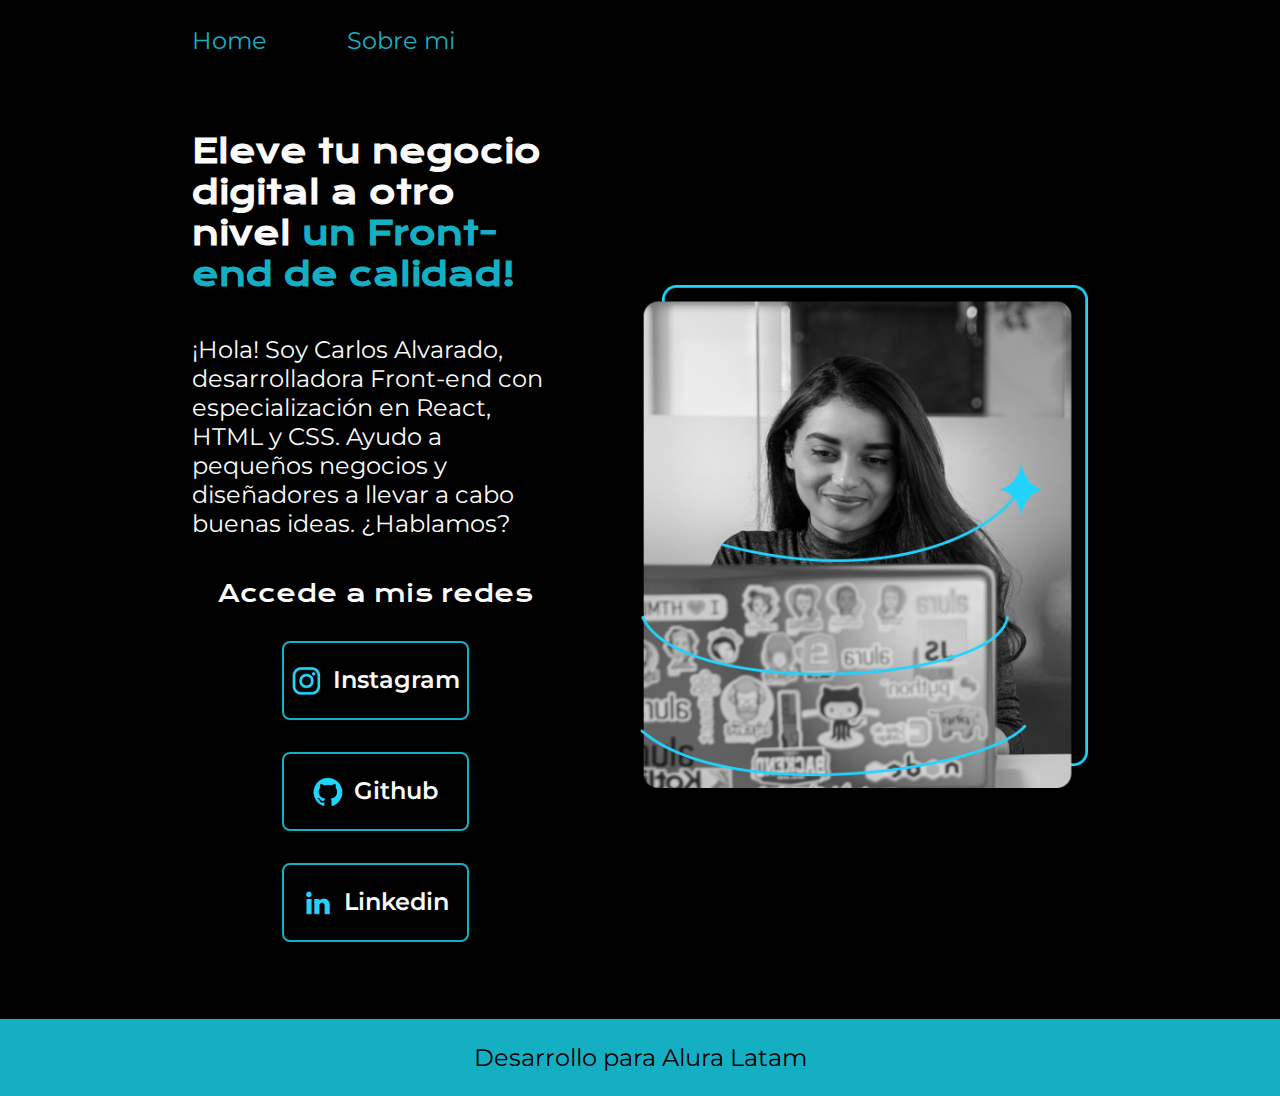
<file: index.html>
<!DOCTYPE html>
<html lang="en">
<head>
    <meta charset="UTF-8">
    <meta name="viewport" content="width=device-width, initial-scale=1.0">
    <title>Portafolio</title>
    <link rel="stylesheet" href="/styles/style.css">
</head>
<body>
    <header class="header">
        <nav class="header_menu">
            <a class="header_menu_link" href="index.html">Home</a>
            <a class="header_menu_link" href="about.html">Sobre mi</a>
        </nav>
    </header>
    <main class="presentacion">
        <section class="presentacion_contenido">
        <h1 class="presentacion_contenido_titulo">
            Eleve tu negocio digital a otro nivel <strong class="titulo-destaque"> un Front-end de calidad!

            </strong>
        </h1>
        <p class="presentacion_contenido_texto">
            ¡Hola! Soy Carlos Alvarado, desarrolladora Front-end con especialización en React, HTML y CSS.
             Ayudo a pequeños negocios y diseñadores a llevar a cabo buenas ideas. ¿Hablamos?
        </p>

        <div class="presentacion_enlace">
         <h2 class="presentacion_enlace_subtitulo">Accede a mis redes</h2>   
        <a class="presentacion_enlace_link" href="https://www.instagram.com/">
            <img src="/assets/instagram.png">Instagram</a>
        <a class="presentacion_enlace_link" href="https://github.com/">
            <img src="/assets/github.png">Github</a>
            <a class="presentacion_enlace_link" href="https://github.com/">
                <img src="/assets/linkedin.png">Linkedin</a>
            
        </div>
    </section>
        <img class="presentacion_imagen" src="Imagem.png" alt="imagen de ana garcia trabajo">
    </main>

    <footer class="footer">
<p> Desarrollo para Alura Latam</p>
    </footer>

</body>
</html>
</file>
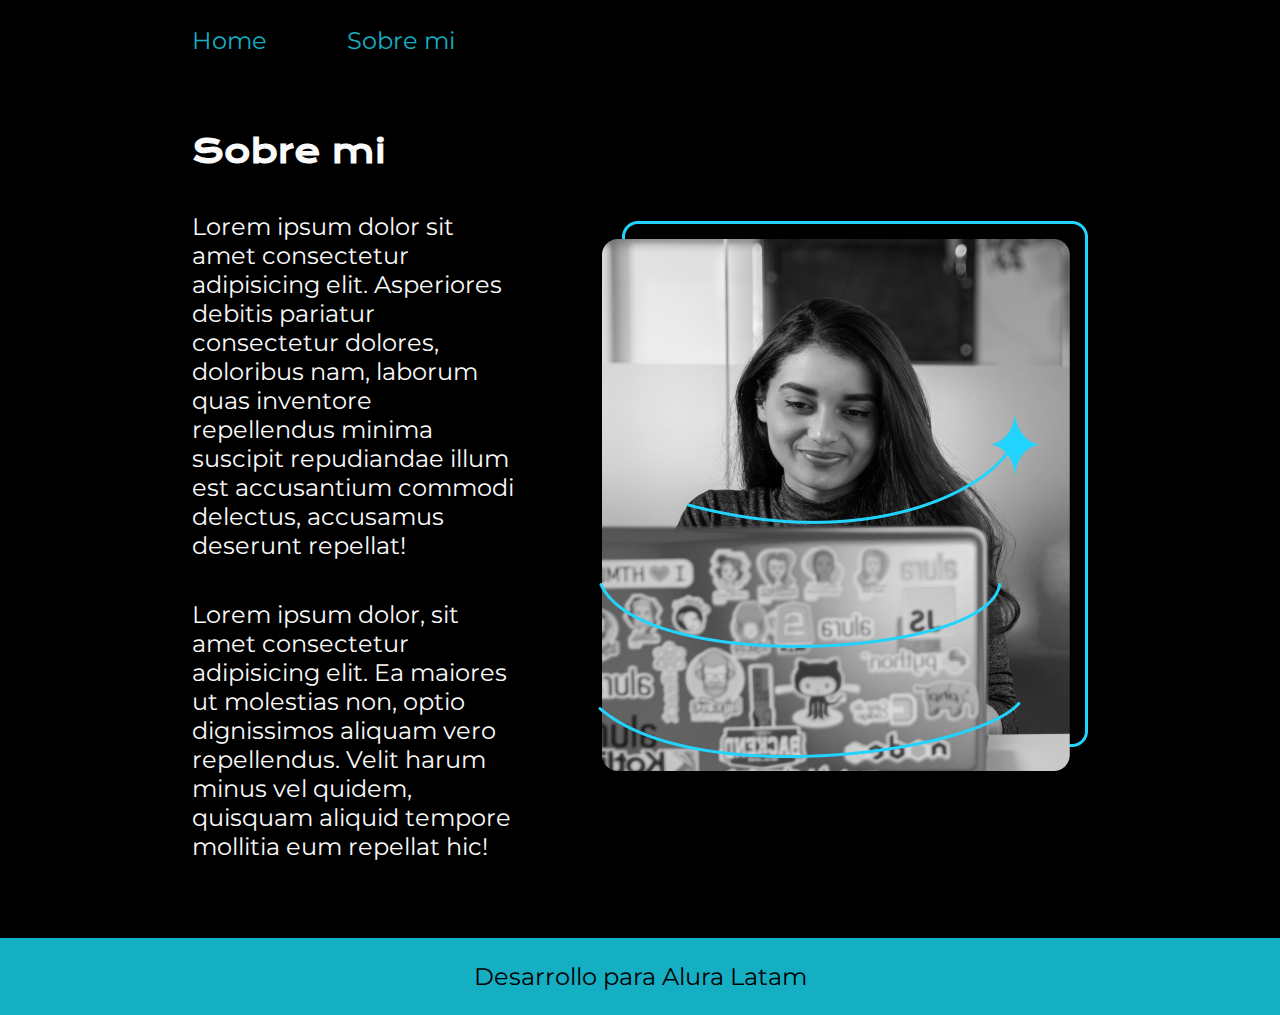
<file: about.html>
<!DOCTYPE html>
<html lang="es">
<head>
    <meta charset="UTF-8">
    <meta name="viewport" content="width=device-width, initial-scale=1.0">
    <title>Sobre mi</title>
    <link rel="stylesheet" href="/styles/style.css">
</head>
<body>
    <header class="header">
        <nav class="header_menu">
            <a class="header_menu_link" href="index.html">Home</a>
            <a class="header_menu_link" href="about.html">Sobre mi</a>
        </nav>
    </header>

    <main class="presentacion">

        <section class="presentacion_contenido">
            <h1 class="presentacion_contenido_titulo">Sobre mi</h1>
            <p class="presentacion_contenido_texto">Lorem ipsum dolor sit amet consectetur adipisicing elit. Asperiores debitis pariatur consectetur dolores, 
                doloribus nam, laborum quas inventore repellendus minima suscipit
                 repudiandae illum est accusantium commodi delectus, accusamus deserunt repellat!</p>
            <p class="presentacion_contenido_texto">Lorem ipsum dolor, sit amet consectetur adipisicing elit. Ea maiores ut
                 molestias non, optio dignissimos aliquam vero repellendus.
                 Velit harum minus vel quidem, quisquam aliquid tempore mollitia eum repellat hic!</p>
        </section>
    
    <img src="Imagem.png" alt="imagen de ana garcia trabajo">

    </main>


    <footer class="footer">
        <p> Desarrollo para Alura Latam</p>
            </footer>
</body>
</html>
</file>
<file: styles/style.css>
@import url('https://fonts.googleapis.com/css2?family=Krona+One&family=Montserrat:ital,wght@0,100..900;1,100..900&display=swap');

:root{
  --color-primario:#000000;
  --color-secundario:#fafafa;
  --color-terciario:#15afc4;
  --color-hover:#DD761C;

  --fuente-montserrat: 'Montserrat', sans serif;
  --fuente-krona:'Krona One', sans serif;
}

*{
    padding: 0;
    margin: 0;
}

body {
    background-color: var(--color-primario);
    color:var(--color-secundario);
    box-sizing: border-box;
}

.header{
    padding:2% 0% 0% 15%;
}

.header_menu{
  display: flex;
  gap: 80px;
}

.header_menu_link{
    font-family: var(--fuente-montserrat);
    font-size: 1.5rem;
    color: var(--color-terciario);
    text-decoration: none;
    }

.header_menu_link:hover{
    color:#007bff;
}


.presentacion{
    display: flex;
    align-items: center;
    margin: 6% 15%;
    justify-content: space-between;
    gap:82px;
}

.presentacion_contenido{
    width: 50%;
    display: flex;
    flex-direction: column;
    gap: 40px;
}

.presentacion_contenido_titulo{
    font-family: var(--fuente-krona);
    font-style: 2.5rem;
}

.titulo-destaque{
    color: var(--color-terciario);
}

.presentacion_contenido_texto{
    font-family: var(--fuente-montserrat);
    font-size: 1.5rem;
}

.presentacion_enlace{
    display: flex;
    justify-content: space-between;
    flex-direction: column;
    align-items: center;
    gap: 32px;
}

.presentacion_enlace_subtitulo{
    font-family: var(--fuente-krona);
    font-size: 1.5rem;
    font-weight: 400;
}

.presentacion_enlace_link{
    width: 50%;
    text-align: center;
    padding: 21.5px 0;
    border-radius: 8px;
    font-family: var(--fuente-montserrat);
    font-size: 1.5rem;
    font-weight: 600;
    text-decoration: none;
    color: var(--color-secundario);
    border:2px solid var(--color-terciario);
    display: flex;
    justify-content: center;
    gap: 10px;
}

.presentacion_enlace_link:hover{
    cursor:pointer;
    background-color: var(--color-hover);
}

.presentacion_imagen{
    width: 50%;
}


.footer{
    background-color: var(--color-terciario);
    padding: 24px;
    color: var(--color-primario);
    text-align: center;
    font-family: var(--fuente-montserrat);
    font-size: 1.5rem;
    font-weight: 400;
}

@media (max-width: 1200px){

    .header{
        padding: 10%;
    }

    .header_menu{
        justify-content: center;
    }

    .presentacion{
        flex-direction: column-reverse;
        padding: 5%;
    }

    .presentacion_contenido{
        width: auto;
    }
}
</file>
